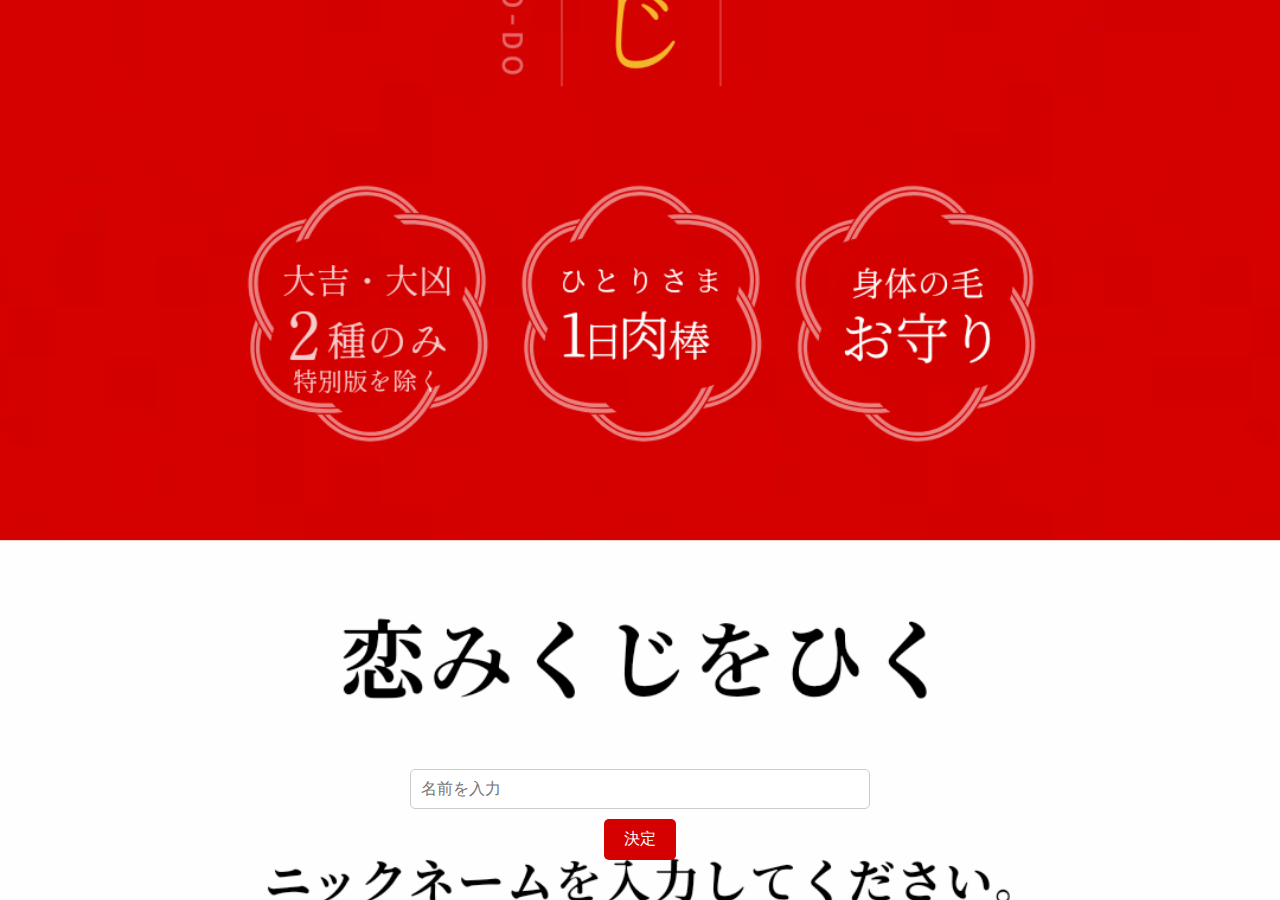
<file: Index.html>
<!DOCTYPE html>
<html lang="ja">
<head>
    <meta charset="UTF-8">
    <meta name="viewport" content="width=device-width, initial-scale=1.0">
    <title>恋みくじオマージュ</title>
    <link rel="stylesheet" href="styles.css">
</head>
<body>
    <div class="container">
        <div class="form-container">
   
            <input type="text" id="name" name="name" placeholder="名前を入力">
            <button id="submit-btn">決定</button>
        </div>
    </div>

    <script>
        document.getElementById('submit-btn').addEventListener('click', function() {
            const name = document.getElementById('name').value;
            if(name) {
                // 次のページに名前を渡して移動
                window.location.href = `next_page.html?name=${encodeURIComponent(name)}`;
            } else {
                alert("名前を入力してください");
            }
        });
    </script>
</body>
</html>
</file>
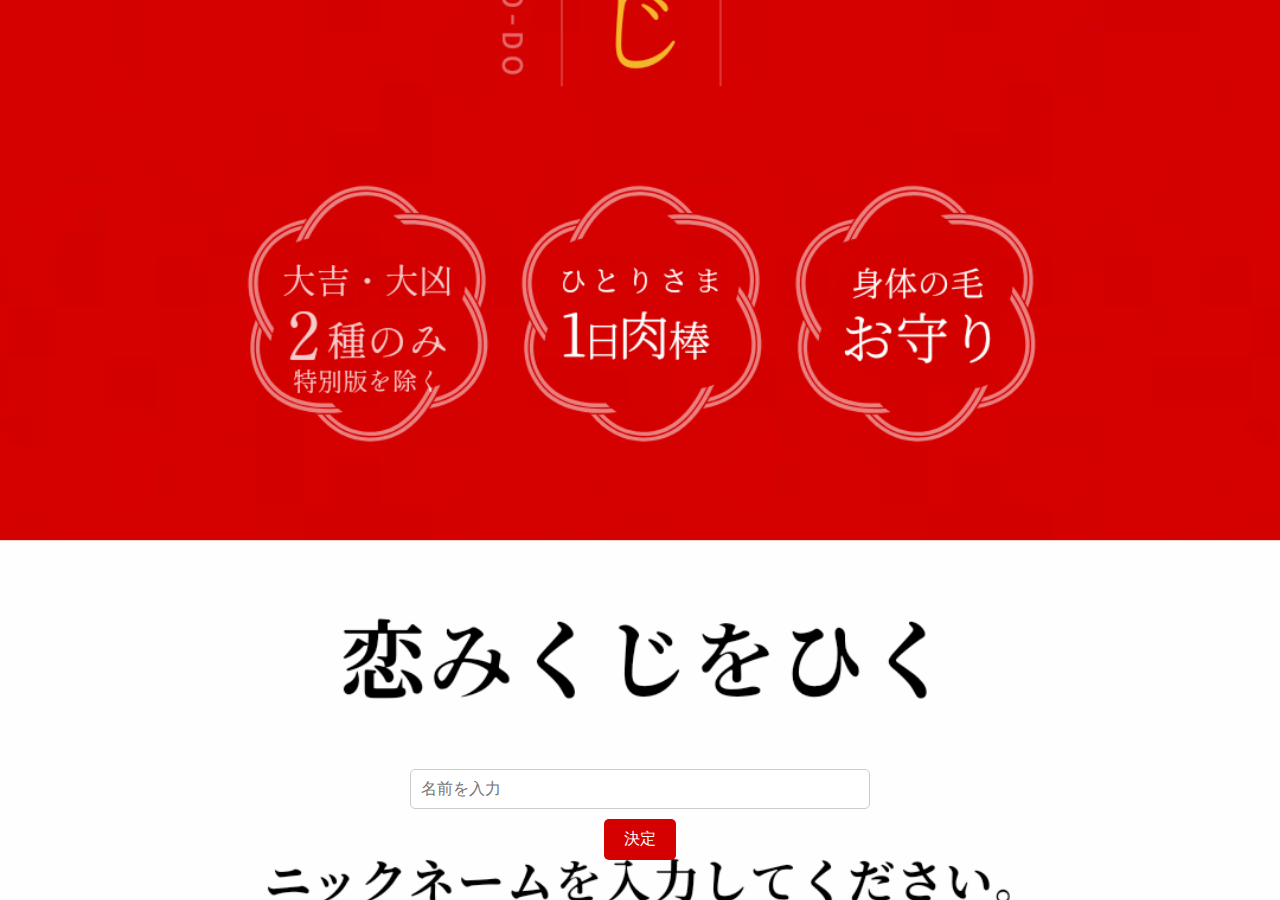
<file: index.html>
<!DOCTYPE html>
<html lang="ja">
<head>
    <meta charset="UTF-8">
    <meta http-equiv="X-UA-Compatible" content="IE=edge">
    <meta name="viewport" content="width=device-width, initial-scale=1.0">
    <title>真みくじ</title>
    <link rel="stylesheet" href="styles.css">
</head>
<body>
    <div class="container">
        <div class="form-container">
            <input type="text" id="name" name="name" placeholder="名前を入力">
            <button id="submit-btn">決定</button>
        </div>
    </div>

    <script>
        document.addEventListener('DOMContentLoaded', function() {
            document.getElementById('submit-btn').addEventListener('click', function() {
                const name = document.getElementById('name').value.trim();
                if (name) {
                    // 名前を渡して次のページに移動
                    window.location.href = `next_page.html?name=${encodeURIComponent(name)}`;
                } else {
                    alert("名前を入力してください");
                }
            });
        });
    </script>
</body>
</html>
</file>
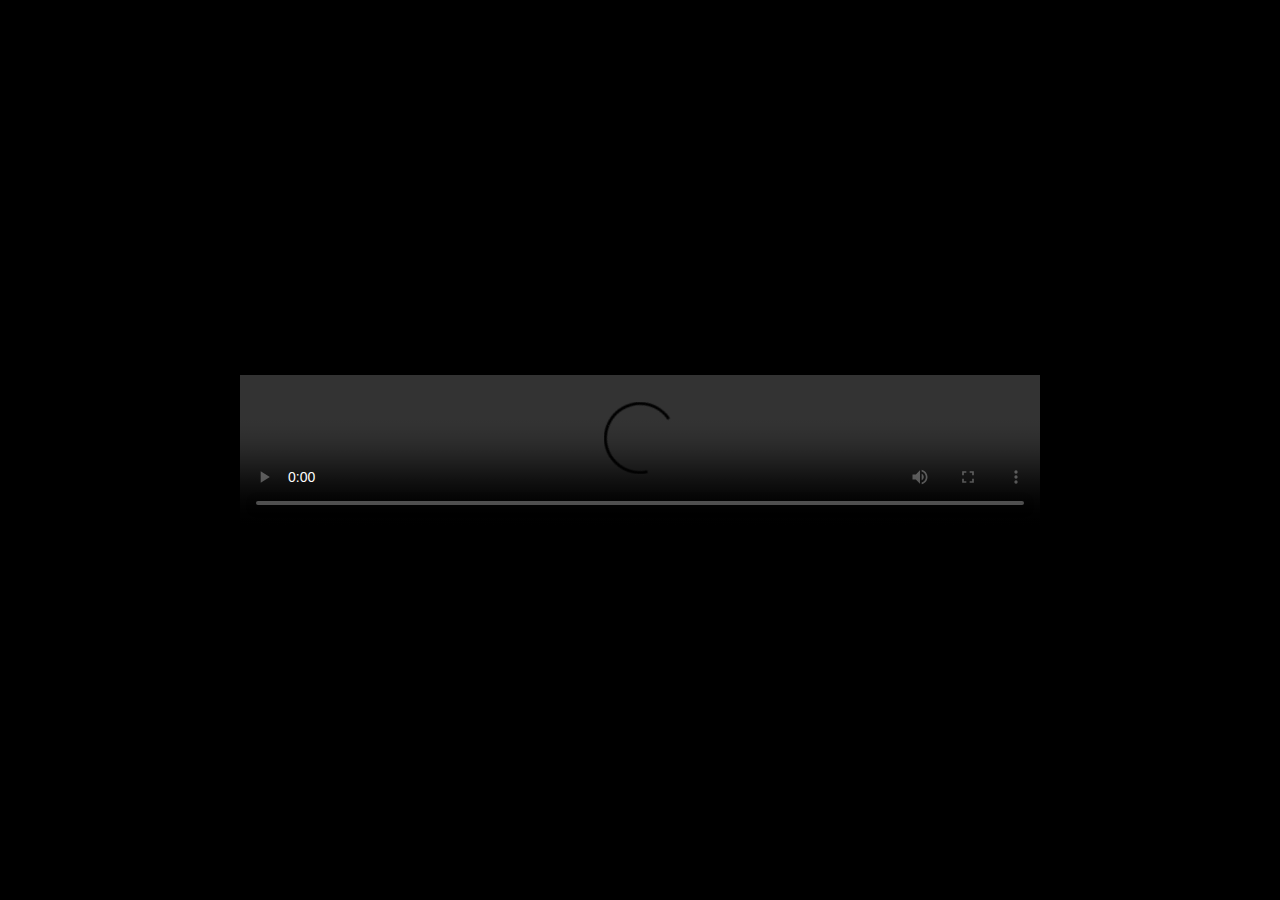
<file: koukoku.html>
<!DOCTYPE html>
<html lang="ja">
<head>
    <meta charset="UTF-8">
    <meta name="viewport" content="width=device-width, initial-scale=1.0">
    <title>広告ページ</title>
    <style>
        body {
            margin: 0;
            padding: 0;
            display: flex;
            justify-content: center;
            align-items: center;
            min-height: 100vh;
            background-color: #000;
        }
        video {
            width: 80%;
            max-width: 800px;
            height: auto;
        }
    </style>
</head>
<body>
    <video id="ad-video" controls>
        <source src="https://www.dropbox.com/scl/fi/eez0ru84ucw1si98rb68z/lv_0_20240910215628.mp4?rlkey=ns9fjo3o2ycdww893tgd1l7kt&raw=1" type="video/mp4">
        お使いのブラウザはvideoタグに対応していません。
    </video>

    <script>
        document.getElementById('ad-video').addEventListener('ended', function() {
            // フラグを設定して元のページに戻す
            localStorage.setItem('canDrawAgain', 'true');
            window.location.href = 'next_page.html';
        });
    </script>
</body>
</html>
</file>
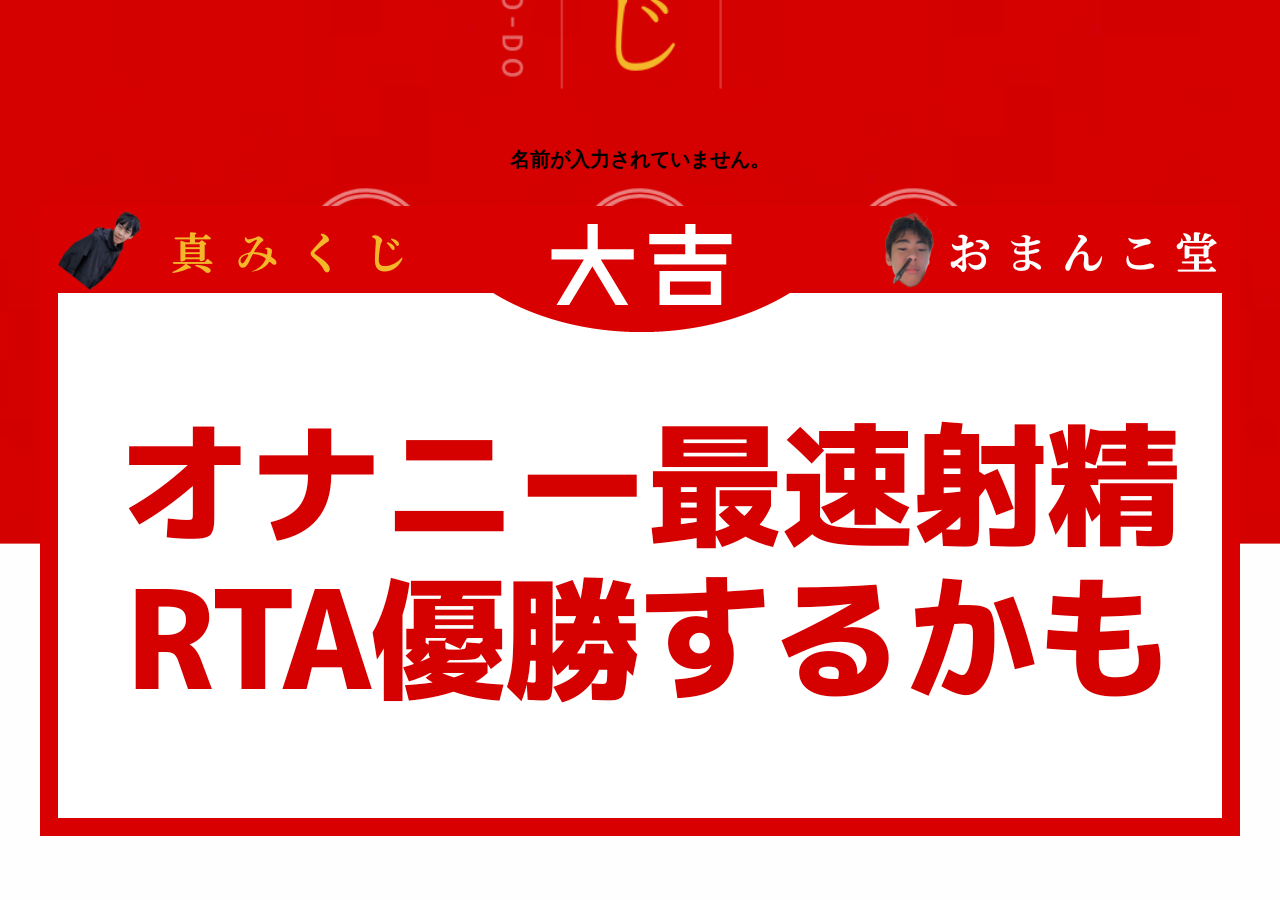
<file: next_page.html>
<!DOCTYPE html>
<html lang="ja">
<head>
    <meta charset="UTF-8">
    <meta name="viewport" content="width=device-width, initial-scale=1.0">
    <title>真みくじ</title>
    <style>
        body {
            margin: 0;
            padding: 0;
            background-image: url('背景2.png');
            background-size: cover;
            background-position: center;
            display: flex;
            flex-direction: column;
            align-items: center;
            justify-content: flex-end;
            min-height: 100vh;
        }
        .result {
            text-align: center;
            margin-bottom: 20px;
        }
        .result h1 {
            font-size: 20px;
        }
        .random-image {
            width: 1200px;
            height: 630px;
            margin: 20px;
            max-width: calc(100% - 40px);
            height: auto;
        }
        .message {
            font-size: 20px;
            color: red;
        }
        .hidden {
            display: none;
        }
    </style>
</head>
<body>
    <div class="result">
        <h1 id="result-header"></h1>
        <img id="random-image" class="random-image" src="" alt="ランダム画像">
        <p id="message" class="message"></p>
        <button id="ad-button" class="hidden">広告を視聴してもう一度引く</button>
    </div>

    <script>
        function checkLotteryStatus() {
            const today = new Date().toISOString().split('T')[0];
            const lastDate = localStorage.getItem('lastDate');
            const canDrawAgain = localStorage.getItem('canDrawAgain');

            // 広告視聴後のフラグで判定
            if (canDrawAgain === 'true') {
                localStorage.setItem('lastDate', today);
                localStorage.removeItem('canDrawAgain');
                return true;
            }

            if (lastDate === today) {
                return false;
            } else {
                localStorage.setItem('lastDate', today);
                return true;
            }
        }

        function drawFortune() {
            const isAllowed = checkLotteryStatus();
            const messageElement = document.getElementById('message');
            const resultHeader = document.getElementById('result-header');
            const adButton = document.getElementById('ad-button');

            if (isAllowed) {
                const urlParams = new URLSearchParams(window.location.search);
                const name = urlParams.get('name');
                
                if (name) {
                    resultHeader.textContent = `${name}さんの おみくじの結果`;
                } else {
                    resultHeader.textContent = "名前が入力されていません。";
                }

                const images = ['1.png', '3.png', '4.png', '5.png', '6.png', '7.png', '8.png', '9.png', '10.png', '11.png', '12.png', '13.png', '14.png', '15.png', '16.png', '17.png'];
                const randomImage = images[Math.floor(Math.random() * images.length)];
                document.getElementById('random-image').src = randomImage;
                messageElement.textContent = '';
                adButton.classList.add('hidden'); // 広告ボタンを非表示にする
            } else {
                resultHeader.textContent = '';
                document.getElementById('random-image').src = '';
                messageElement.textContent = '今日はすでにおみくじを引きました。';

                // 広告ボタンを表示
                adButton.classList.remove('hidden');
            }
        }

        document.getElementById('ad-button').addEventListener('click', function() {
            // 広告ページへリダイレクト
            window.location.href = 'koukoku.html';
        });

        window.onload = drawFortune;
    </script>
</body>
</html>
</file>
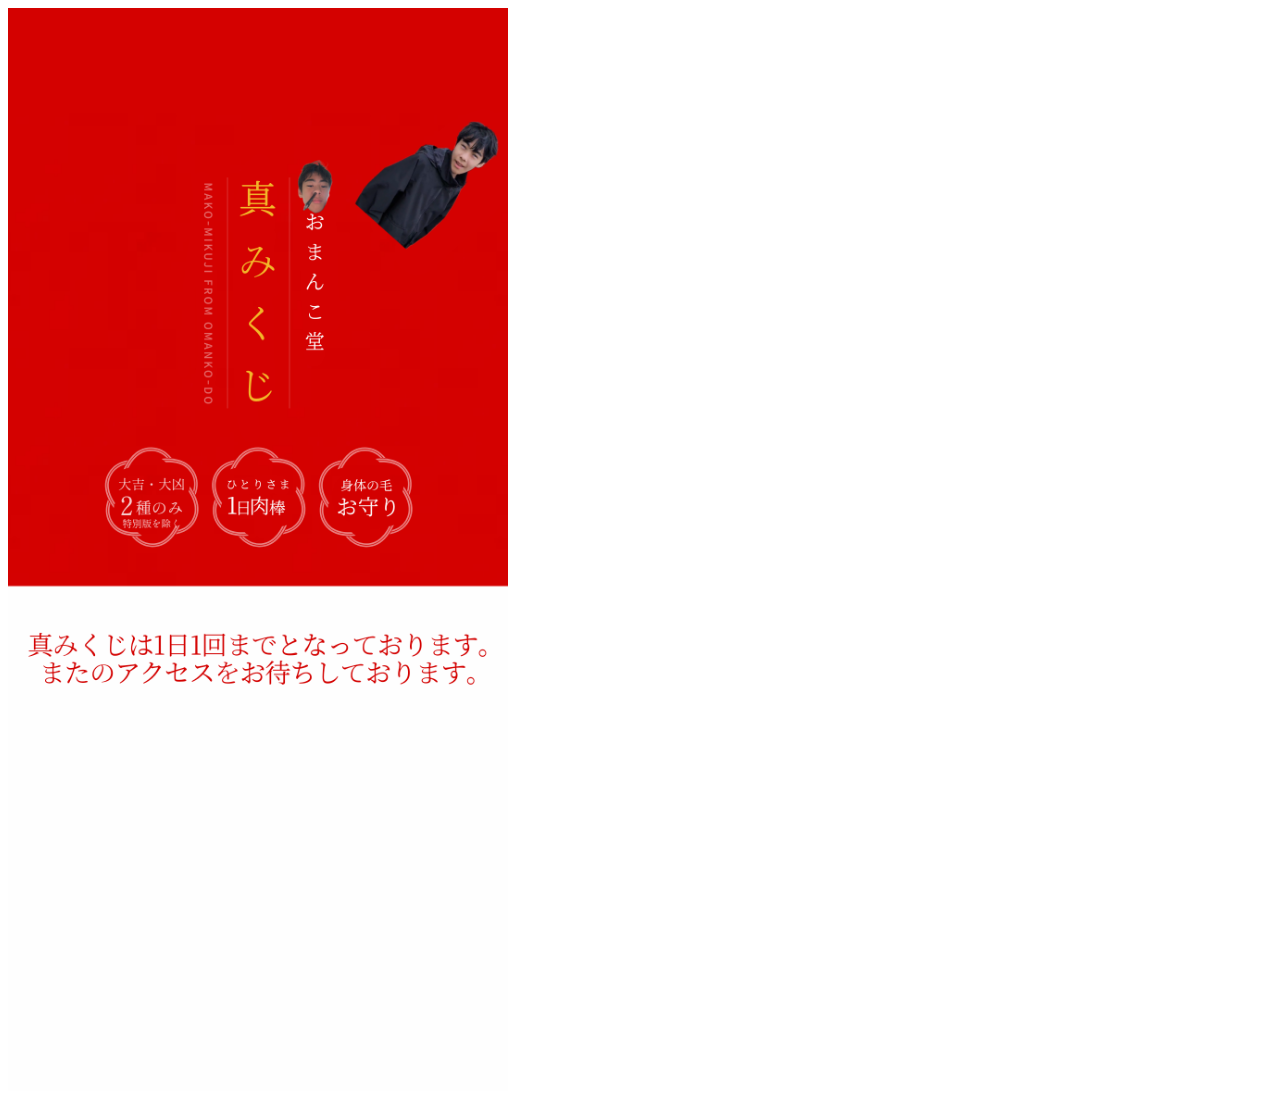
<file: nikaime.html>
<!DOCTYPE html>
<html lang="ja">
<head>
    <meta charset="UTF-8">
    <meta name="viewport" content="width=device-width, initial-scale=1.0">
    <title>真みくじ</title>
</head>
<body>
    <div class="container">
        <!-- 画像を表示するためのimgタグ -->
        <img src="背景3.png" alt="表示する画像" width="500" height="auto">
    </div>
</body>
</html>
</file>
<file: styles.css>
* {
    margin: 0;
    padding: 0;
    box-sizing: border-box;
}

body, html {
    height: 100%;
    font-family: 'Arial', sans-serif;
}

.container {
    background-image: url('背景.png'); /* 背景画像をここで設定 */
    background-size: cover;
    background-position: center;
    height: 100vh;
    display: flex;
    flex-direction: column;
    justify-content: flex-end; /* 要素を画面下に配置 */
    align-items: center;
    padding: 20px; /* フォームと画面端の距離を調整 */
}

.form-container {
    width: 100%;
    max-width: 500px; /* 最大幅を設定して過度な広がりを防ぐ */
    text-align: center;
    padding: 20px;
    /* background-color: transparent; 白い背景色を削除 */
    /* box-shadow: 0 0 10px rgba(0, 0, 0, 0.1); 影をつける場合はそのまま */
}

input[type="text"] {
    width: 100%;
    padding: 10px;
    margin: 10px 0;
    border: 1px solid #ccc;
    border-radius: 5px;
    font-size: 16px;
}

button {
    background-color: #D40100;
    color: white;
    padding: 10px 20px;
    border: none;
    border-radius: 5px;
    cursor: pointer;
    font-size: 16px;
}

button:hover {
    background-color: #ff85c0;
}
</file>
